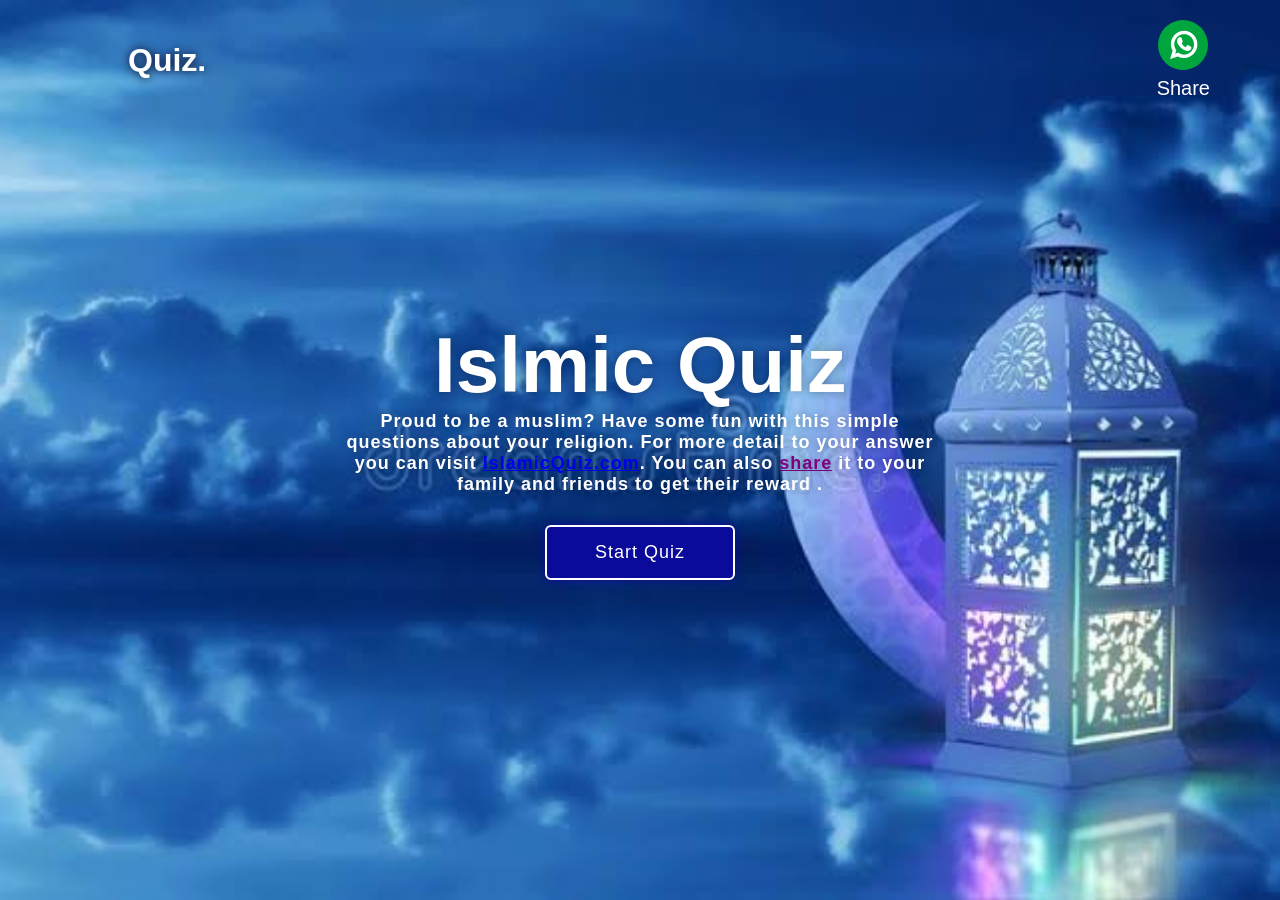
<file: index.html>
<!DOCTYPE html>
<html lang="en">
  <head>
    <link rel="stylesheet" href="https://cdnjs.cloudflare.com/ajax/libs/font-awesome/4.7.0/css/font-awesome.min.css">
    <link rel="stylesheet" href="quiz.css" />
    <meta charset="UTF-8" />
    <meta name="viewport" content="width=device-width, initial-scale=1.0" />
    <title>Islamic Quiz</title>
  </head>
  <body>
    <main class="main">
      <header class="header">
        <a href="#" class="logo">Quiz.</a>
      <div class="me">
        <div class="social">
           <a href="https://api.whatsapp.com/send?text=check%20out%20this%20website:%20https://simple-islamic-quiz.vercel.app/"><i class="fa fa-whatsapp"></i></a>
        </div>
        <p>Share</p>
      </div>

        <!-- <nav class="navbar">
          <a href="#" class="active">Home</a>
          <a href="#">About</a>
          <a href="#">Services</a>
          <a href="#">contact</a>

        </nav> -->
      </header>

      <div class="container">
        <section class="quiz-section">
          <div class="quiz-box">
            <h1>Sadiq's Quiz</h1>
            <div class="quiz-header">
              <span>Islamic Quiz <a href="https://www.educationquizzes.com"> visit</a></span>
              <span class="header-score">Score: 0 / 5</span>
            </div>

            <h2 class="question-text">What does HTML stands for?</h2>

            <div class="option-list">
              <!-- <div class="option">
                        <span>A. Hyper Type Multi Language</span>
                    </div>
                    <div class="option">
                        <span>B. Hyper Text Multi Language</span>
                    </div>
                    <div class="option">
                        <span>C. Hyper Text Markup Language</span>
                    </div>
                    <div class="option">
                        <span>D. Home Text Multi Language</span>
                    </div> -->
            </div>

            <div class="quiz-footer">
              <span class="question-total">1 of 5 Questions</span>
              <!-- <span class="timer">0 sec</span> -->
              <button class="next-btn">Next</button>
            </div>
          </div>

          <div class="result-box">
            <h2>Quiz Result!</h2>
            <div class="percentage-container">
              <div class="circular-progress">
                <span class="progress-value">0%</span>
              </div>

              <span class="score-text">Your Score 0 out of 5</span>
            </div>

            <div class="buttons">
              <button class="tryAgain-btn">Try Again</button>
              <button class="goHome-btn">Go To Home</button>
            </div>
          </div>
        </section>

        <section class="home">
          <div class="home-content">
            <h1>Islmic Quiz</h1>
            <p>
              Proud to be a muslim? Have some fun with this simple questions about your religion. For more detail to your answer you can visit <a href="https://www.educationquizzes.com">IslamicQuiz.com</a>. You can also <strong><a href="https://api.whatsapp.com/send?text=check%20out%20this%20website:%20https://mywebsite.com" style="font-weight: 700; color: purple;">share</a></strong> it to your family and friends to get their reward .
            </p>
            <button class="start-btn">Start Quiz</button>
          </div>
        </section>
      </div>
    </main>

    <div class="popup-info">
      <h2>Quiz Guide</h2>
      <span class="info"
        >1. Read question carefully before choosing an option.</span
      >
      <span class="info">2. One option per each question allowed.</span>
      <span class="info">3. The correct answer shows green color.</span>
      <span class="info">4. The wrong answer shows red color.</span>
      <span class="info"
        >5. See your score percentage at the end of the questions.</span
      >

      <div class="btn-group">
        <button class="info-btn exit-btn">Exit Quiz</button>
        <a href="#" class="info-btn continue-btn">Continue</a>
      </div>
    </div>
    <script src="Question.js"></script>
    <script src="quiz.js"></script>
  </body>
</html>
</file>
<file: quiz.css>
* {
  margin: 0;
  padding: 0;
  font-family: "Poppins", sans-serif;
}
body {
  color: #fff;
  background-color: #09001d;
  overflow: hidden;
}

:root {
  --usecolor: rgb(11, 11, 155);
  --transition: 0.5s;
  --correct: #00a63d;
}

.header {
  position: fixed;
  top: 0;
  left: 0;
  width: 100%;
  background: transparent;
  display: flex;
  justify-content: space-between;
  align-items: center;
  z-index: 100;
  padding-top: 20px;
  padding-bottom: 20px;
}
.logo {
  font-size: 32px;
  color: #fff;
  text-decoration: none;
  font-weight: 700;
  padding-left: 10%;
  filter: drop-shadow(0 0 5px #09001d);
}
.navbar {
  margin-right: 10%;
}
.navbar a {
  font-size: 18px;
  color: #fff;
  text-decoration: none;
  font-weight: 500;
  margin-right: 35px;
  transition: var(--transition);
}

.navbar a:hover {
  color: var(--usecolor);
}
.navbar a.active {
  color: var(--usecolor);
}
.main {
  height: 100vh;
  background: url("images\ \(26\).jpeg") no-repeat;
  background-size: cover;
  background-position: center;
  pointer-events: auto;
  transition: 0.3s ease;
  overflow: hidden;
}

.main.active {
  filter: blur(15px);
  pointer-events: none;
}

.container {
  display: flex;
  height: 100vh;
  width: 200%;
}
.home {
    position: relative;
    left: -50%;
  width: 100%;
  display: flex;
  justify-content: center;
  align-items: center;
}
.home-content {
  max-width: 600px;
  display: flex;
  align-items: center;
  flex-direction: column;
}
.home-content h1 {
    font-size: 78px;
    font-weight: 700;
    text-shadow: 0 0 10px rgba(0, 0, 0, 0.3);
}

.home-content p {
    font-size: 18px;
    text-align: center;
    font-weight: 600;
    letter-spacing: 1px;
    text-shadow: 0 0 10px rgba(0, 0, 0, 0.3);
    margin-bottom: 30px;
}

.home-content .start-btn {
    width: 190px;
    height: 55px;
    background: var(--usecolor);
    border: 2px solid #fff;
    outline: none;
    border-radius: 6px;
    box-shadow: 0 0 10px var(--usecolor);
    font-size: 18px;
    color: #fff;
    letter-spacing: 1px;
    font-size: 600;
    cursor: pointer;
    transition: var(--transition);
}
@media(max-width: 500px){
    .main{
        min-width: 100vw;
    }
    .home-content h1{
        font-size: 40px;
    }
    .home-content p{
        font-size: 14px;
        width: 65vw;
        text-align: justify;
        font-weight: 500;
        margin-top: 10px;

    }
    .navbar a{
        display: none;
    }
}
.home-content .start-btn:hover {
  background: #09001d;
  border: 2px solid #09001d;
}
.popup-info {
  position: absolute;
  top: 50%;
  left: 50%;
  transform: translate(-50%, -50%) scale(0.9);
  width: 400px;
  background: #fff;
  border-radius: 6px;
  padding: 10px 25px;
  opacity: 0;
  pointer-events: none;
  transition: var(--transition) ease;
}

.popup-info.active {
  opacity: 1;
  pointer-events: auto;
  transform: translate(-50%, -50%) scale(1);
}
.popup-info h2 {
  font-size: 50px;
  color: var(--usecolor);
}

.popup-info .info {
  display: inline-block;
  font-size: 16px;
  color: #333;
  font-weight: 600;
  margin: 4px 0;
}
.popup-info .btn-group {
  display: flex;
  justify-content: space-between;
  align-items: center;
  border-top: 2px solid #999;
  margin-top: 10px;
  padding: 15px 0 7px;
}
.popup-info .btn-group .info-btn {
  display: inline-flex;
  justify-content: center;
  align-items: center;
  width: 130px;
  height: 45px;
  background: var(--usecolor);
  border: 2px solid var(--usecolor);
  outline: none;
  border-radius: 6px;
  text-decoration: none;
  font-size: 16px;
  color: #fff;
  font-weight: 600;
  box-shadow: 0 0 10px rgba(0, 0, 0, 0.1);
  cursor: pointer;
  transition: var(--transition);
}
.popup-info .btn-group .info-btn:nth-child(1) {
  background: transparent;
  color: var(--usecolor);
}
.popup-info .btn-group .info-btn:nth-child(1):hover {
  background: var(--usecolor);
  color: #fff;
}
.popup-info .btn-group .info-btn:nth-child(2):hover {
  background: rgb(8, 8, 99);
  border-color: rgb(8, 8, 99);
}

@media (max-width: 370px){
    .popup-info{
        width: 70vw; 
    }
    .popup-info .btn-group .info-btn{
        width: 100px;
        height: 30px;
    }
    .popup-info h2 {
      font-size: 30px;
    }
}

.quiz-section {
  position: relative;
  left: -50%;
  width: 100%;
  background-color: #09001d;
  display: flex;
  justify-content: center;
  align-items: center;
  z-index: 100;
  transition: 0.8s ease-in-out;
  transition-delay: 0.25s;
 
}

.quiz-section.active {
  left: 0;
}

.quiz-section .quiz-box {
  position: relative;
  width: 500px;
  background: transparent;
  border: 2px solid var(--usecolor);
  border-radius: 6px;
  display: flex;
  flex-direction: column;
  padding: 20px 30px;
  opacity: 0;
  pointer-events: none;
  transform: scale(0.9);
  transition: 0.3s ease;
  transition-delay: 0s;
}


.quiz-section .quiz-box.active {
  opacity: 1;
  pointer-events: auto;
  transform: scale(1);
  transition: 1s ease;
  transition-delay: 1s;
}
.quiz-box h1 {
  font-size: 32px;
  text-align: center;
  background: linear-gradient(45deg, transparent, var(--usecolor), transparent);
  border-radius: 6px;
}
.quiz-box .quiz-header {
  display: flex;
  justify-content: space-between;
  align-items: center;
  padding: 20px 0;
  border-bottom: 2px solid var(--usecolor);
  margin-bottom: 30px;
}
.quiz-header span {
  font-size: 18px;
  font-weight: 500;
}
.quiz-header .header-score {
  background: var(--usecolor);
  border-radius: 3px;
  padding: 7px;
}
.quiz-box .question-text {
  font-size: 24px;
  font-weight: 600;
}
.option-list .option {
  /* width: 100%; */
  padding: 12px;
  /* padding-right: 12px; */
  background: transparent;
  border: 2px solid rgba(255, 255, 255, 0.2);
  border-radius: 4px;
  font-size: 17px;
  margin: 15px 0;
  cursor: pointer;
  transition: var(--transition);
}
.option-list .option:hover {
  background: rgba(255, 255, 255, 0.1);
  border-color: rgba(255, 255, 255, 0.1);
}
.option-list .option.correct {
  background: #09001d;
  color: var(--correct);
  border-color: var(--correct);
}

.option-list .option.incorrect {
  background: #09001d;
  color: #a60045;
  border-color: #a60045;
}
.option-list .option.disabled {
  pointer-events: none;
}
.quiz-box .quiz-footer {
  display: flex;
  justify-content: space-between;
  align-items: center;
  border-top: 2px solid var(--usecolor);
  padding-top: 20px;
  margin-top: 25px;
}
.quiz-footer .question-total {
  font-size: 16px;
  font-weight: 600;
}

.timer {
  color: #a60045;
  font-size: 17px;
  font-weight: 600;
}
.quiz-footer .next-btn {
  width: 100px;
  height: 45px;
  background: rgba(255, 255, 255, 0.1);
  border: 2px solid rgba(255, 255, 255, 0.1);
  outline: none;
  border-radius: 6px;
  font-size: 16px;
  color: rgba(255, 255, 255, 0.3);
  font-weight: 600;
  cursor: pointer;
  pointer-events: none;
  transition: var(--transition);
}

.quiz-footer .next-btn.active {
  pointer-events: auto;
  background: var(--usecolor);
  border-color: var(--usecolor);
  color: #fff;
}
.quiz-footer .next-btn.active:hover {
  background: var(--usecolor);
  border-color: var(--usecolor);
}
@media (max-width: 390px) {
    /* .quiz-section{
        /* overflow-x: hidden; */
        /* left: -100vw;  *
    } */
    .quiz-section .quiz-box {
        margin: 15px;
    }
    .option-list .option {
        /* width: 100%; */
        padding: 6px;
        /* padding-right: 12px; */
        border-radius: 4px;
        font-size: 13px;
        margin: 9px 0;
      }
      .quiz-box .question-text {
        font-size: 16px;
        font-weight: 600;
      }
      .quiz-footer .next-btn {
        width: 90px;
        height: 35px;
      }
      .quiz-header span {
        font-size: 15px;
        font-weight: 500;
      }
      .quiz-header .header-score {
        border-radius: 3px;
        font-weight: 600;
        padding: 3px;
      }
      .quiz-section .quiz-box{
        padding: 10px 15px;
      }
      .quiz-section {
        position: relative;
        left: -50%;
        width: 100vw;
      }
      


}
.quiz-section .result-box {
  position: absolute;
  top: 50%;
  left: 50%;
  transform: translate(-50%, -50%) scale(0.9);
  width: 500px;
  background: transparent;
  border: 2px solid var(--usecolor);
  border-radius: 6px;
  padding: 20px;
  display: flex;
  flex-direction: column;
  align-items: center;
  opacity: 0;
  pointer-events: none;
  transition: 0.3s ease;
}

.quiz-section .result-box.active {
  opacity: 1;
  pointer-events: auto;
  transform: translate(-50%, -50%) scale(1);
}
.result-box h2 {
  font-size: 52px;
}
.result-box .percentage-container {
  width: 300px;
  display: flex;
  flex-direction: column;
  align-items: center;
  margin: 20px 0 40px;
}
.percentage-container .circular-progress {
  position: relative;
  width: 250px;
  height: 250px;
  background: conic-gradient(
    var(--usecolor) 3.6deg,
    rgba(255, 255, 255, 0.1) 0deg
  );
  border-radius: 50%;
  display: flex;
  justify-content: center;
  align-items: center;
}
.percentage-container .circular-progress::before {
  content: "";
  position: absolute;
  width: 210px;
  height: 210px;
  background: #09001d;
  border-radius: 50%;
}
.circular-progress .progress-value {
  position: relative;
  font-size: 45px;
  font-weight: 600;
}
.percentage-container .score-text {
  font-size: 26px;
  font-weight: 600;
  margin-top: 20px;
}
.result-box .buttons {
  display: flex;
}

.buttons button {
  width: 130px;
  height: 47px;
  background: var(--usecolor);
  border: 2px solid var(--usecolor);
  outline: none;
  border-radius: 6px;
  font-size: 16px;
  color: #fff;
  font-weight: 600;
  margin: 0 20px 20px;
  cursor: pointer;
  transition: var(--transition);
}
.buttons button:nth-child(1):hover {
  background: rgb(8, 8, 99);
  border-color: rgb(8, 8, 99);
}
.buttons button:nth-child(2) {
  background: transparent;
  color: var(--usecolor);
}
.buttons button:nth-child(2):hover {
  background: var(--usecolor);
  color: #fff;
}
@media(max-width: 390px) {
  .quiz-section .result-box{
    width: 70vw;
  }
  .buttons button {
    width: 100px;
    height: 37px;
    font-size: 14px;
    font-weight: 600;
    margin: 0 10px 10px;
  }
  .result-box h2 {
    font-size: 32px;
  }
  .percentage-container .score-text {
    font-size: 18px;
    font-weight: 600;
    margin-top: 10px;
  }
  .percentage-container .circular-progress {
    width: 170px;
    height: 170px;
    background: conic-gradient(
      var(--usecolor) 3.6deg,
      rgba(255, 255, 255, 0.1) 0deg
    );
    border-radius: 50%;
  }
  .percentage-container .circular-progress::before {
    content: "";
    position: absolute;
    width: 130px;
    height: 130px;
    background: #09001d;
    border-radius: 50%;
  }
  .circular-progress .progress-value {
    font-size: 35px;
    font-weight: 600;
  }
}
.me{
  display: flex;
  flex-direction: column;
  align-items: center;
}
.social{
  width: 50px;
  height: 50px;
  border-radius: 50%;
  background: var(--usecolor);
  margin-right: 70px;
  display: flex;
  justify-content: center;
  align-items: center;
  transition: var(--transition);

}
.social a i{
  font-size: 30px;
  color: #fff;
  font-weight: 600;
}
.social{
  background: #00a63d;
  color: #fff;
}
.me p{
  margin-right: 70px;
  margin-top: 7px;
  font-size: 20px;
}
</file>
